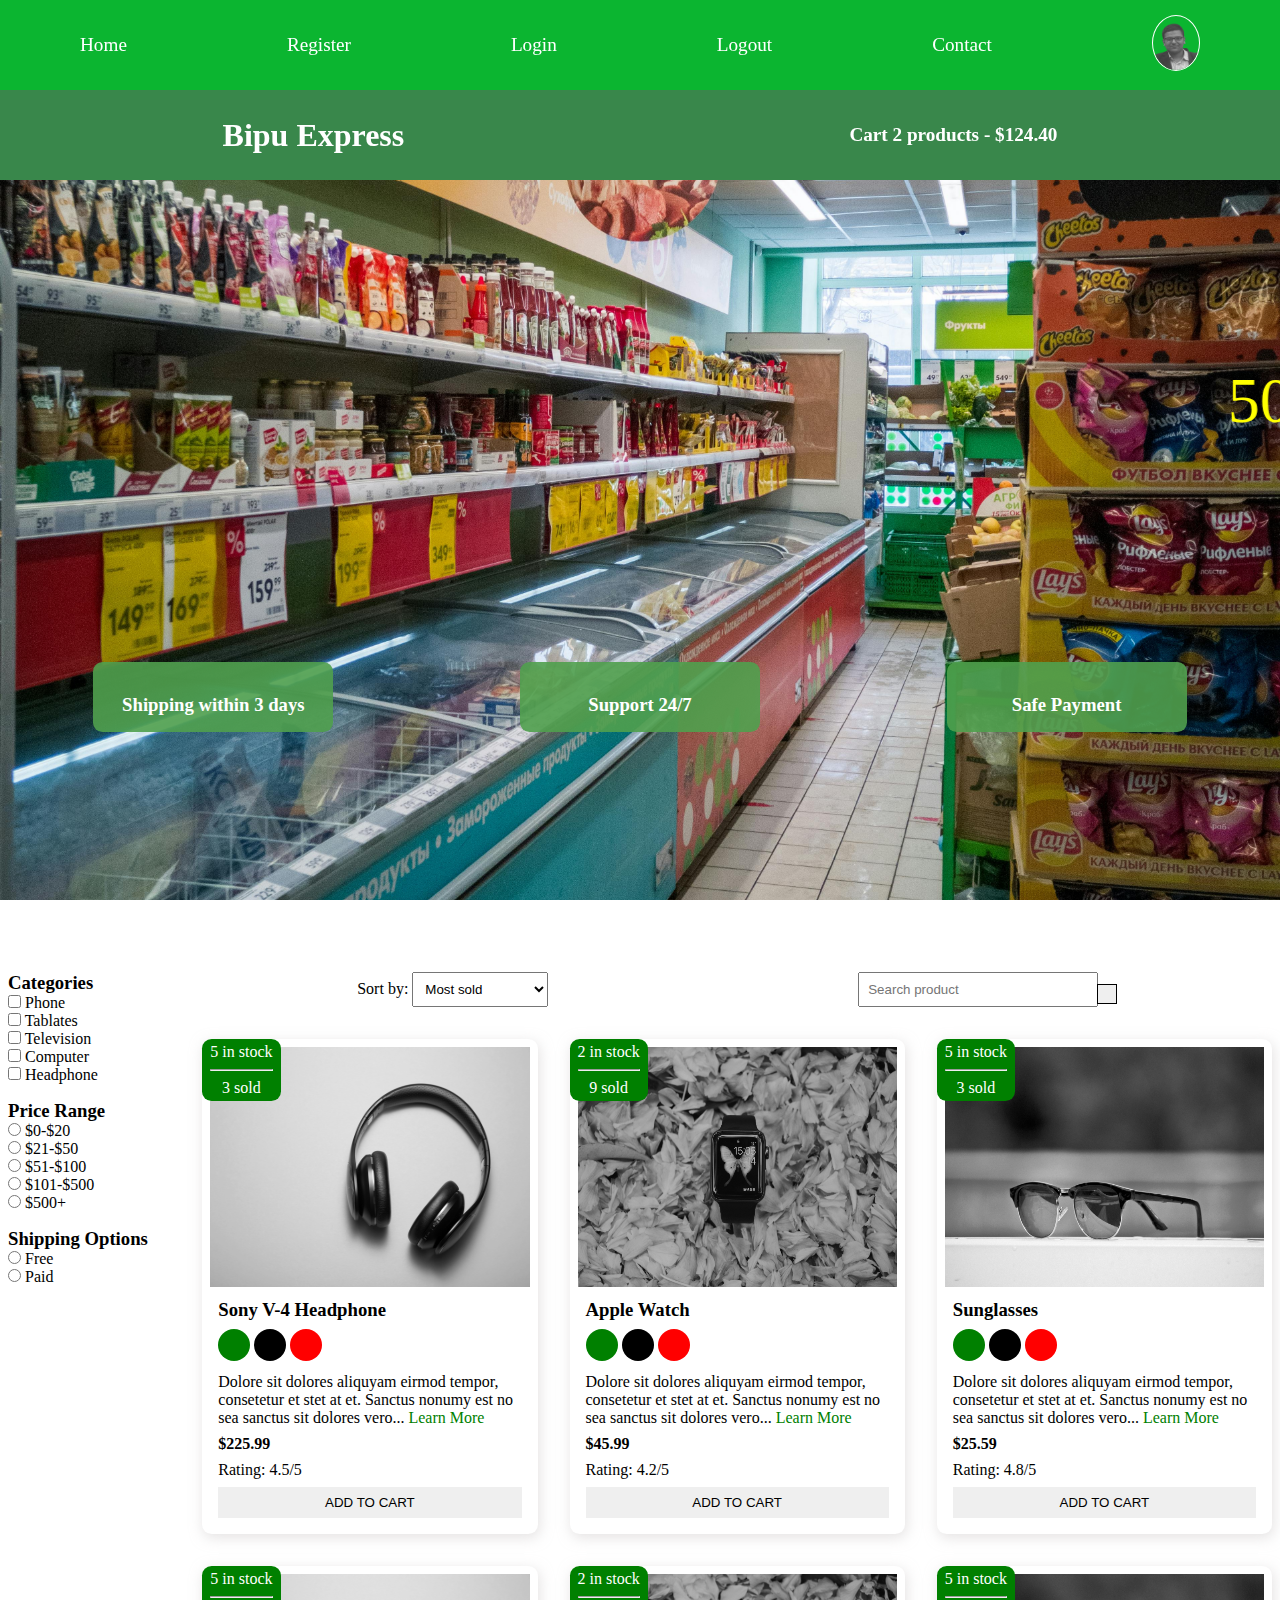
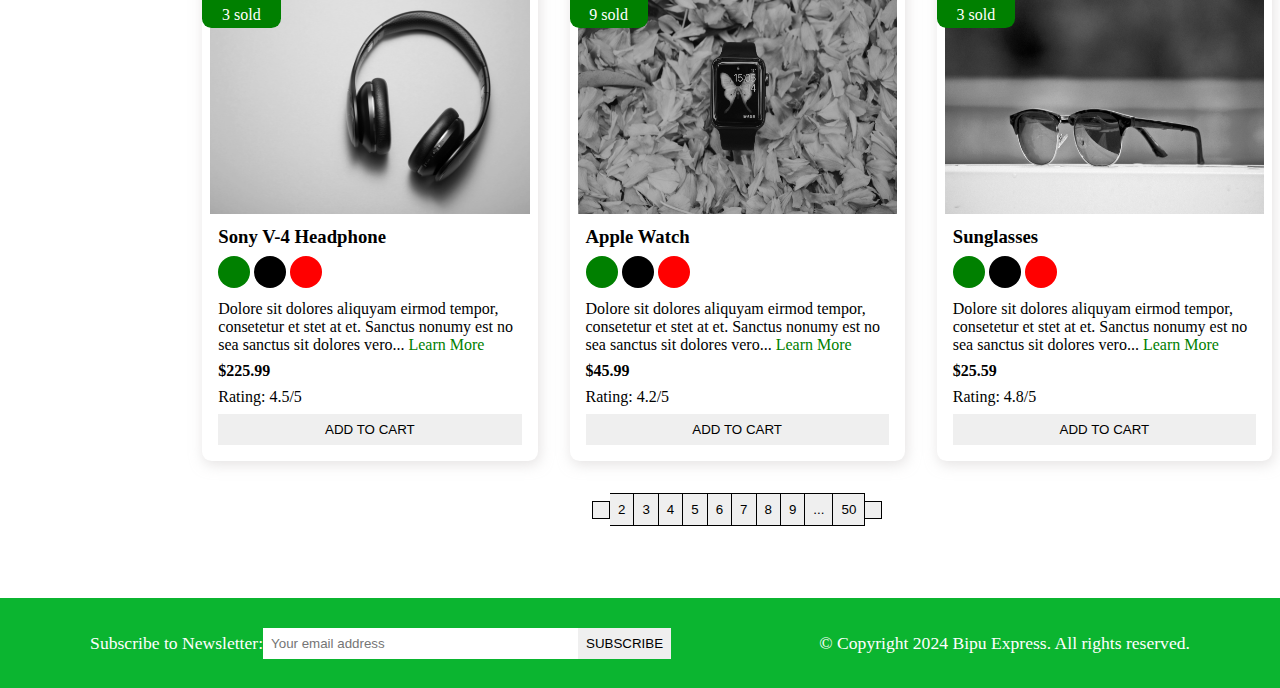
<file: index.html>
<!DOCTYPE html>
<html lang="en">
<head>
    <meta charset="UTF-8">
    <meta name="viewport" content="width=device-width, initial-scale=1.0">
    <meta name="description" content="This is an ecommerce project for making Bipu Express">
    <title>Ecommerce Website</title>
    <!-- font awesome cdn -->
    <link rel="stylesheet" href="https://cdnjs.cloudflare.com/ajax/libs/font-awesome/6.6.0/css/all.min.css" integrity="sha512-Kc323vGBEqzTmouAECnVceyQqyqdsSiqLQISBL29aUW4U/M7pSPA/gEUZQqv1cwx4OnYxTxve5UMg5GT6L4JJg==" crossorigin="anonymous" referrerpolicy="no-referrer" />
    <link rel="stylesheet" href="style.css">
</head>
<body>

    <!-- navbar starts -->
     <i class="fas fa-bars fa-2x" id="menu-icon"></i>
     <nav id="menu" class="hidden">
        <ul class="nav-upper flex-space-around">
            <li class="nav__list">
                <a href="index.html" class="nav__link">Home</a>
            </li>
            <li class="nav__list">
                <a href="register.html" class="nav__link">Register</a>
            </li>
            <li class="nav__list">
                <a href="login.html" class="nav__link">Login</a>
            </li>
            <li class="nav__list">
                <a href="index.html" class="nav__link">Logout</a>
            </li>
            <li class="nav__list">
                <a href="contact.html" class="nav__link">Contact</a>
            </li>
            <li class="nav__list">
                <a href="profile.html" class="nav__link">
                    <img class="profile-icon" src="images/Bipu-removebg.png" alt="profile icon">
                </a>
            </li>
        </ul>

        <ul class="nav-lower flex-space-around">
            <li class="nav__list">
                <a href="index.html" class="nav__brand nav__link">Bipu Express</a>
            </li>
            <li class="nav__list">
                <a href="cart.html" class="nav__link">
                    <span><i class="fa-solid fa-cart-shopping"></i></span>
                    Cart 2 products - $124.40
                </a>
            </li>
        </ul>
     </nav>
    <!-- navbar ends -->

    <!-- header starts -->
     <header class="header">
        <div class="banner flex-space-around">
            <marquee class="banner__title" behavior="" direction="">50% Sales going on</marquee>
            <div class="features flex-space-around">
                <article class="feature flex-center">
                    <i class="fa-solid fa-truck feature__icon"></i>
                    <h3>Shipping within 3 days</h3>
                </article> 
                <article class="feature flex-center">
                    <i class="fa-brands fa-rocketchat feature__icon"></i>
                    <h3>Support 24/7</h3>
                </article>
                <article class="feature flex-center">
                    <i class="fa-regular fa-credit-card feature__icon"></i>
                    <h3>Safe Payment</h3>
                </article>
            </div>
        </div>
     </header>
    <!-- header ends -->

    <main class="flex-center">
        <div class="sidebar">
            <section class="categories-section">
                <h3 class="section-title">Categories</h3>
                <ul class="list">
                    <li class="list__item">
                        <label for="phone">
                            <input type="checkbox" name="phone" id="phone" value="phone">
                            Phone
                        </label>
                    </li>
                    <li class="list__item">
                        <label for="tablates">
                            <input type="checkbox" name="tablates" id="tablates" value="tablates">
                            Tablates
                        </label>
                    </li>
                    <li class="list__item">
                        <label for="television">
                            <input type="checkbox" name="television" id="television" value="television">
                            Television
                        </label>
                    </li>
                    <li class="list__item">
                        <label for="computer">
                            <input type="checkbox" name="computer" id="computer" value="computer">
                            Computer
                        </label>
                    </li>
                    <li class="list__item">
                        <label for="headphone">
                            <input type="checkbox" name="headphone" id="headphone" value="headphone">
                            Headphone
                        </label>
                    </li>
                </ul>
            </section>
            <section class="price-section">
                <h3 class="section-title">Price Range</h3>
                <ul class="list">
                    <li class="list__item">
                        <label for="price1">
                            <input type="radio" name="price" id="price1" value="[0,20]">
                            $0-$20
                        </label>
                    </li>
                    <li class="list__item">
                        <label for="price2">
                            <input type="radio" name="price" id="price2" value="[21,50]">
                            $21-$50
                        </label>
                    </li>
                    <li class="list__item">
                        <label for="price3">
                            <input type="radio" name="price" id="price3" value="[51,100]">
                            $51-$100
                        </label>
                    </li>
                    <li class="list__item">
                        <label for="price4">
                            <input type="radio" name="price" id="price4" value="[101,500]">
                            $101-$500
                        </label>
                    </li>
                    <li class="list__item">
                        <label for="price5">
                            <input type="radio" name="price" id="price5" value="[500+]">
                            $500+
                        </label>
                    </li>
                </ul>
            </section>
            <section class="shipping-section">
                <h3 class="section-title">Shipping Options</h3>
                <ul class="list">
                    <li class="list__item">
                        <label for="free">
                            <input type="radio" name="shipping" id="free" value="free">
                            Free
                        </label>
                    </li>
                    <li class="list__item">
                        <label for="paid">
                            <input type="radio" name="shipping" id="paid" value="paid">
                            Paid
                        </label>
                    </li>
                </ul>
            </section>
        </div>
        <div class="main-content">
            <section class="actions flex-space-around">
                <div class="actions__sort">
                    <label for="sort">Sort by:</label>
                    <select name="sort" id="sort">
                        <option value="sold">Most sold</option>
                        <option value="rating">Most rated</option>
                        <option value="price">Cheapest price</option>
                        <option value="arrival">Newest</option>
                        <option value="discount">Biggest discount</option>
                    </select>
                </div>
                <div class="actions__search">
                    <input type="text" placeholder="Search product">
                    <button class="btn">
                        <i class="fa-sharp fa-solid fa-magnifying-glass"></i>
                    </button>
                </div>
            </section>

            <!-- product section starts -->
             <section class="products">
                <article class="product card">
                    <div class="badge">
                        <span>5 in stock</span>
                        <hr class="hr-design">
                        <span>3 sold</span>
                    </div>
                    <img class="product__img" src="images/product1.jpg" alt="">
                    <div class="product__body">
                        <h3 class="product__name">Sony V-4 Headphone</h3>
                        <p>
                            <span class="dot green"></span>
                            <span class="dot black"></span>
                            <span class="dot red"></span>
                        </p>
                        <p class="product__description">Dolore sit dolores aliquyam eirmod tempor, consetetur et stet at et. Sanctus nonumy est no sea sanctus sit dolores vero...
                            <a href="product.html" class="learn-more">Learn More</a>
                        </p>
                        <h4 class="product__price">$225.99</h4>
                        <p class="product__rating">Rating: 4.5/5</p>
                        <button class="btn product__button">Add to Cart</button>
                    </div>
                </article>
                
                <article class="product card">
                    <div class="badge">
                        <span>2 in stock</span>
                        <hr class="hr-design">
                        <span>9 sold</span>
                    </div>
                    <img class="product__img" src="images/product2.jpg" alt="product2">
                    <div class="product__body">
                        <h3 class="product__name">Apple Watch</h3>
                        <p>
                            <span class="dot green"></span>
                            <span class="dot black"></span>
                            <span class="dot red"></span>
                        </p>
                        <p class="product__description">Dolore sit dolores aliquyam eirmod tempor, consetetur et stet at et. Sanctus nonumy est no sea sanctus sit dolores vero...
                            <a href="product.html" class="learn-more">Learn More</a>
                        </p>
                        <h4 class="product__price">$45.99</h4>
                        <p class="product__rating">Rating: 4.2/5</p>
                        <button class="btn product__button">Add to Cart</button>
                    </div>
                </article>
                
                <article class="product card">
                    <div class="badge">
                        <span>5 in stock</span>
                        <hr class="hr-design">
                        <span>3 sold</span>
                    </div>
                    <img class="product__img" src="images/product3.jpg" alt="product3">
                    <div class="product__body">
                        <h3 class="product__name">Sunglasses</h3>
                        <p>
                            <span class="dot green"></span>
                            <span class="dot black"></span>
                            <span class="dot red"></span>
                        </p>
                        <p class="product__description">Dolore sit dolores aliquyam eirmod tempor, consetetur et stet at et. Sanctus nonumy est no sea sanctus sit dolores vero...
                            <a href="product.html" class="learn-more">Learn More</a>
                        </p>
                        <h4 class="product__price">$25.59</h4>
                        <p class="product__rating">Rating: 4.8/5</p>
                        <button class="btn product__button">Add to Cart</button>
                    </div>
                </article>
                
                <article class="product card">
                    <div class="badge">
                        <span>5 in stock</span>
                        <hr class="hr-design">
                        <span>3 sold</span>
                    </div>
                    <img class="product__img" src="images/product1.jpg" alt="">
                    <div class="product__body">
                        <h3 class="product__name">Sony V-4 Headphone</h3>
                        <p>
                            <span class="dot green"></span>
                            <span class="dot black"></span>
                            <span class="dot red"></span>
                        </p>
                        <p class="product__description">Dolore sit dolores aliquyam eirmod tempor, consetetur et stet at et. Sanctus nonumy est no sea sanctus sit dolores vero...
                            <a href="product.html" class="learn-more">Learn More</a>
                        </p>
                        <h4 class="product__price">$225.99</h4>
                        <p class="product__rating">Rating: 4.5/5</p>
                        <button class="btn product__button">Add to Cart</button>
                    </div>
                </article>
                
                <article class="product card">
                    <div class="badge">
                        <span>2 in stock</span>
                        <hr class="hr-design">
                        <span>9 sold</span>
                    </div>
                    <img class="product__img" src="images/product2.jpg" alt="product2">
                    <div class="product__body">
                        <h3 class="product__name">Apple Watch</h3>
                        <p>
                            <span class="dot green"></span>
                            <span class="dot black"></span>
                            <span class="dot red"></span>
                        </p>
                        <p class="product__description">Dolore sit dolores aliquyam eirmod tempor, consetetur et stet at et. Sanctus nonumy est no sea sanctus sit dolores vero...
                            <a href="product.html" class="learn-more">Learn More</a>
                        </p>
                        <h4 class="product__price">$45.99</h4>
                        <p class="product__rating">Rating: 4.2/5</p>
                        <button class="btn product__button">Add to Cart</button>
                    </div>
                </article>
                
                <article class="product card">
                    <div class="badge">
                        <span>5 in stock</span>
                        <hr class="hr-design">
                        <span>3 sold</span>
                    </div>
                    <img class="product__img" src="images/product3.jpg" alt="product3">
                    <div class="product__body">
                        <h3 class="product__name">Sunglasses</h3>
                        <p>
                            <span class="dot green"></span>
                            <span class="dot black"></span>
                            <span class="dot red"></span>
                        </p>
                        <p class="product__description">Dolore sit dolores aliquyam eirmod tempor, consetetur et stet at et. Sanctus nonumy est no sea sanctus sit dolores vero...
                            <a href="product.html" class="learn-more">Learn More</a>
                        </p>
                        <h4 class="product__price">$25.59</h4>
                        <p class="product__rating">Rating: 4.8/5</p>
                        <button class="btn product__button">Add to Cart</button>
                    </div>
                </article>
             </section>
             <div class="pagination">
                <button class="btn pagination__btn">
                    <i class="fas fa-less-than"></i>
                </button>
                <button class="btn pagination__btn">2</button>
                <button class="btn pagination__btn">3</button>
                <button class="btn pagination__btn">4</button>
                <button class="btn pagination__btn">5</button>
                <button class="btn pagination__btn">6</button>
                <button class="btn pagination__btn">7</button>
                <button class="btn pagination__btn">8</button>
                <button class="btn pagination__btn">9</button>
                <button class="btn pagination__btn">...</button>
                <button class="btn pagination__btn">50</button>
                <button class="btn pagination__btn">
                    <i class="fas fa-greater-than"></i>
                </button>
             </div>
            <!-- product section ends -->
        </div>
    </main>

    <!-- footer starts -->
     <footer class="footer flex-space-around">
        <div class="flex-space-around">
            <label for="subscribe">Subscribe to Newsletter:</label>
            <input type="email" name="subscribe" id="subscribe" class="footer__input" placeholder="Your email address">
            <button class="btn btn-subscribe">Subscribe</button>
        </div>
        <div>
            <p>&copy; Copyright 2024 Bipu Express. All rights reserved.</p>
        </div>
     </footer>
    <!-- footer ends -->

    <script src="scripts/index.js"></script>
</body>
</html>
</file>
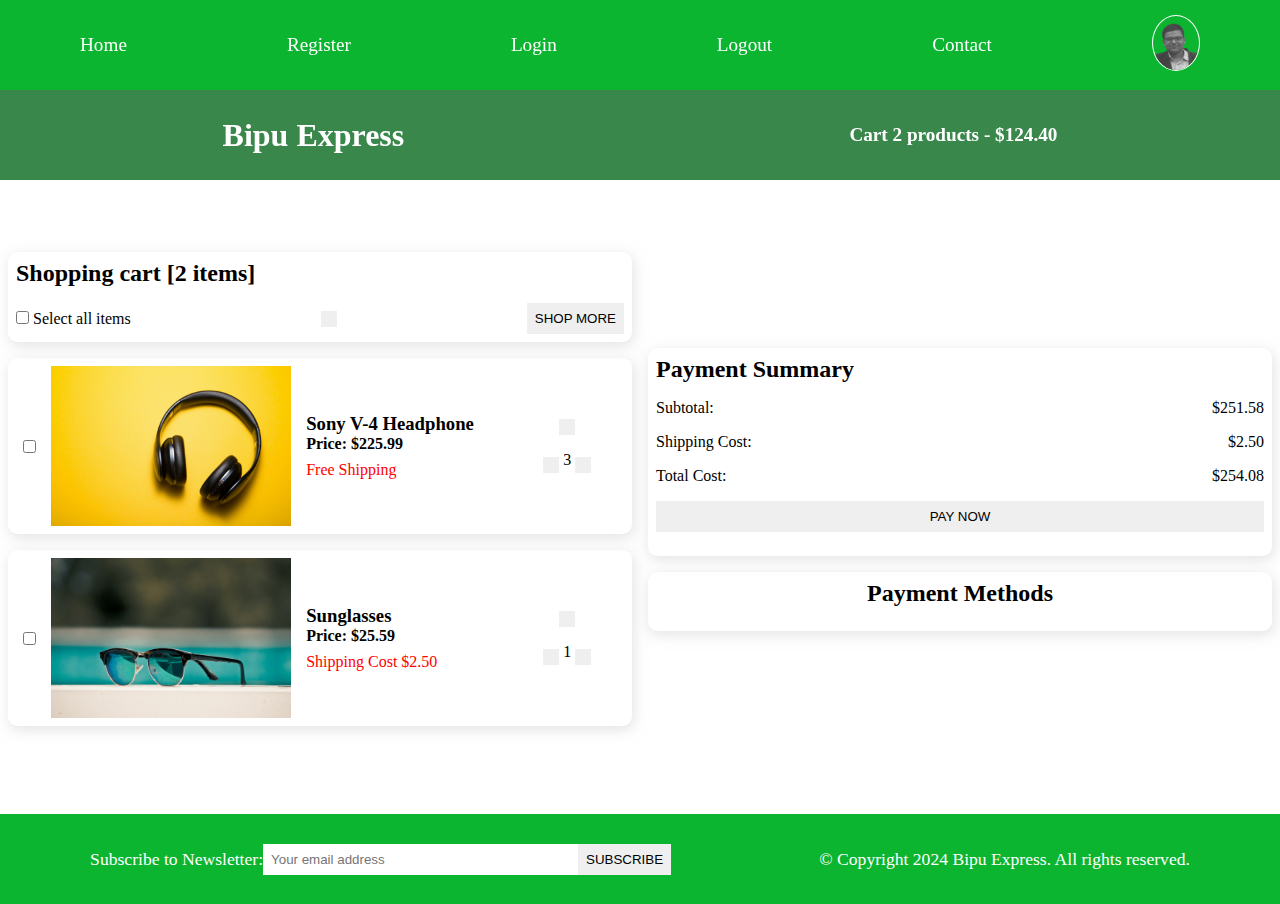
<file: cart.html>
<!DOCTYPE html>
<html lang="en">
<head>
    <meta charset="UTF-8">
    <meta name="viewport" content="width=device-width, initial-scale=1.0">
    <meta name="description" content="This is an ecommerce project for making Bipu Express">
    <title>Ecommerce Website</title>
    <!-- font awesome cdn -->
    <link rel="stylesheet" href="https://cdnjs.cloudflare.com/ajax/libs/font-awesome/6.6.0/css/all.min.css" integrity="sha512-Kc323vGBEqzTmouAECnVceyQqyqdsSiqLQISBL29aUW4U/M7pSPA/gEUZQqv1cwx4OnYxTxve5UMg5GT6L4JJg==" crossorigin="anonymous" referrerpolicy="no-referrer" />
    <link rel="stylesheet" href="style.css">
</head>
<body>

    <!-- navbar starts -->
    <i class="fas fa-bars fa-2x" id="menu-icon"></i>
    <nav id="menu" class="hidden">
        <ul class="nav-upper flex-space-around">
            <li class="nav__list">
                <a href="index.html" class="nav__link">Home</a>
            </li>
            <li class="nav__list">
                <a href="register.html" class="nav__link">Register</a>
            </li>
            <li class="nav__list">
                <a href="login.html" class="nav__link">Login</a>
            </li>
            <li class="nav__list">
                <a href="index.html" class="nav__link">Logout</a>
            </li>
            <li class="nav__list">
                <a href="contact.html" class="nav__link">Contact</a>
            </li>
            <li class="nav__list">
                <a href="profile.html" class="nav__link">
                    <img class="profile-icon" src="images/Bipu-removebg.png" alt="profile icon">
                </a>
            </li>
        </ul>

        <ul class="nav-lower flex-space-around">
            <li class="nav__list">
                <a href="index.html" class="nav__brand nav__link">Bipu Express</a>
            </li>
            <li class="nav__list">
                <a href="cart.html" class="nav__link">
                    <span><i class="fa-solid fa-cart-shopping"></i></span>
                    Cart 2 products - $124.40
                </a>
            </li>
        </ul>
     </nav>
    <!-- navbar ends -->

    <main>
        <div class="cart flex-center">
            <div class="cart__items">
                <div class="cart__items-heading card">
                    <h2>Shopping cart [2 items]</h2>
                    <div class="cart__items-action">
                        <label for="select">
                            <input type="checkbox" name="select" id="select">
                            Select all items
                        </label>
                        <button class="btn">
                            <i class="fas fa-trash-alt"></i>
                        </button>
                        <button class="btn">Shop more</button>
                    </div>
                </div>

                <div class="cart__item card flex-space-around">
                    <input type="checkbox" name="" id="">
                    <img src="images/product1.jpg" alt="product1" class="card__item-img">
                    <div class="cart__item-description">
                        <h3 class="product__name">Sony V-4 Headphone</h3>
                        <h4>Price: $225.99</h4>
                        <p class="cart__item-shipping">Free Shipping</p>
                    </div>
                    <div class="cart__item-actions">
                        <button class="btn"><i class="fas fa-trash-alt"></i></button>
                        <div>
                            <button class="btn"><i class="fas fa-add"></i></button>
                            <span>3</span>
                            <button class="btn"><i class="fas fa-minus"></i></button>
                        </div>
                    </div>
                </div>

                <div class="cart__item card flex-space-around">
                    <input type="checkbox" name="" id="">
                    <img src="images/product3.jpg" alt="product3" class="card__item-img">
                    <div class="cart__item-description">
                        <h3 class="product__name">Sunglasses</h3>
                        <h4>Price: $25.59</h4>
                        <p class="cart__item-shipping">Shipping Cost $2.50</p>
                    </div>
                    <div class="cart__item-actions">
                        <button class="btn"><i class="fas fa-trash-alt"></i></button>
                        <div>
                            <button class="btn"><i class="fas fa-add"></i></button>
                            <span>1</span>
                            <button class="btn"><i class="fas fa-minus"></i></button>
                        </div>
                    </div>
                </div>
            </div> 
            <div class="cart__payment">
                <div class="cart__payment-summary card">
                    <h2>Payment Summary</h2>
                    <div>
                        <p>Subtotal: </p>
                        <p>$251.58</p>
                    </div>
                    <div>
                        <p>Shipping Cost: </p>
                        <p>$2.50</p>
                    </div>
                    <div>
                        <p>Total Cost: </p>
                        <p>$254.08</p>
                    </div>
                    <div>
                        <button class="btn cart__payment-btn">Pay Now</button>
                    </div>
                </div>
                <div class="cart__payment-methods card">
                    <h2>Payment Methods</h2>
                    <div>
                        <i class="fa-brands fa-cc-visa fa-3x"></i>
                        <i class="fa-brands fa-cc-apple-pay fa-3x"></i>
                        <i class="fa-brands fa-cc-amex fa-3x"></i>
                        <i class="fa-brands fa-cc-amazon-pay fa-3x"></i>
                        <i class="fa-brands fa-cc-paypal fa-3x"></i>                        </div>
                </div>
            </div> 
        </div>
    </main>

    <!-- footer starts -->
     <footer class="footer flex-space-around">
        <div class="flex-space-around">
            <label for="subscribe">Subscribe to Newsletter:</label>
            <input type="email" name="subscribe" id="subscribe" class="footer__input" placeholder="Your email address">
            <button class="btn btn-subscribe">Subscribe</button>
        </div>
        <div>
            <p>&copy; Copyright 2024 Bipu Express. All rights reserved.</p>
        </div>
     </footer>
    <!-- footer ends -->

    <script src="scripts/index.js"></script>
</body>
</html>
</file>
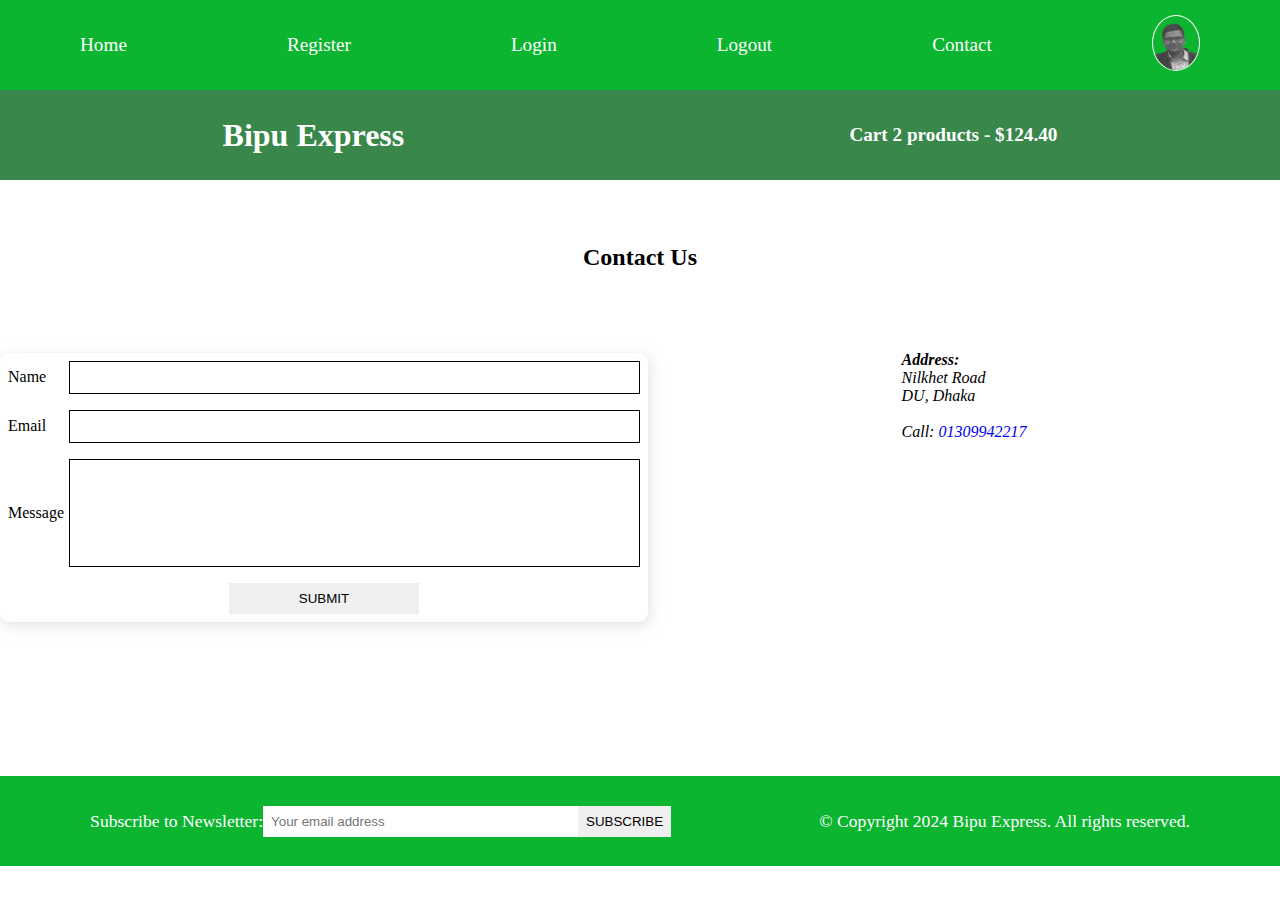
<file: contact.html>
<!DOCTYPE html>
<html lang="en">
<head>
    <meta charset="UTF-8">
    <meta name="viewport" content="width=device-width, initial-scale=1.0">
    <meta name="description" content="This is an ecommerce project for making Bipu Express">
    <title>Ecommerce Website</title>
    <!-- font awesome cdn -->
    <link rel="stylesheet" href="https://cdnjs.cloudflare.com/ajax/libs/font-awesome/6.6.0/css/all.min.css" integrity="sha512-Kc323vGBEqzTmouAECnVceyQqyqdsSiqLQISBL29aUW4U/M7pSPA/gEUZQqv1cwx4OnYxTxve5UMg5GT6L4JJg==" crossorigin="anonymous" referrerpolicy="no-referrer" />
    <link rel="stylesheet" href="style.css">
</head>
<body>

    <!-- navbar starts -->
    <i class="fas fa-bars fa-2x" id="menu-icon"></i>
    <nav id="menu" class="hidden">
        <ul class="nav-upper flex-space-around">
            <li class="nav__list">
                <a href="index.html" class="nav__link">Home</a>
            </li>
            <li class="nav__list">
                <a href="register.html" class="nav__link">Register</a>
            </li>
            <li class="nav__list">
                <a href="login.html" class="nav__link">Login</a>
            </li>
            <li class="nav__list">
                <a href="index.html" class="nav__link">Logout</a>
            </li>
            <li class="nav__list">
                <a href="contact.html" class="nav__link">Contact</a>
            </li>
            <li class="nav__list">
                <a href="profile.html" class="nav__link">
                    <img class="profile-icon" src="images/Bipu-removebg.png" alt="profile icon">
                </a>
            </li>
        </ul>

        <ul class="nav-lower flex-space-around">
            <li class="nav__list">
                <a href="index.html" class="nav__brand nav__link">Bipu Express</a>
            </li>
            <li class="nav__list">
                <a href="cart.html" class="nav__link">
                    <span><i class="fa-solid fa-cart-shopping"></i></span>
                    Cart 2 products - $124.40
                </a>
            </li>
        </ul>
     </nav>
    <!-- navbar ends -->

    <main>
        <section class="contact-section">
            <h2 class="section-title text-center">Contact  Us</h2>
            <div class="contact-container flex-center">
                <form action="" class="form card">
                    <div class="form-control flex-center">
                        <label for="name">Name</label>
                        <input type="text" id="name" required autocomplete="name">
                    </div>
                    <div class="form-control flex-center">
                        <label for="email">Email</label>
                        <input type="email" id="email" required autocomplete="email">
                    </div>
                    <div class="form-control flex-center">
                        <label for="message">Message</label>
                        <textarea name="message" id="message"></textarea>                    </div>
                    <div class="form-control flex-center form-btn-field">
                     <button type="submit" class="btn contact_btn">Submit</button>
                    </div>
                </form>

                <div class="contact-address flex-space-around">
                    <address>
                        <h4>Address:</h4>
                        <p>Nilkhet Road</p>
                        <p>DU, Dhaka</p>
                        <br>

                        <span>Call:</span>
                        <a href="tel:+8801309942217">01309942217</a>
                    </address>
                    <iframe class="contact__map" src="https://www.google.com/maps/embed?pb=!1m18!1m12!1m3!1d3652.376405059214!2d90.39035027507207!3d23.733953189408155!2m3!1f0!2f0!3f0!3m2!1i1024!2i768!4f13.1!3m3!1m2!1s0x3755b8e90a449e4f%3A0xb7092a9c25197fa4!2z4Kai4Ka-4KaV4Ka-IOCmrOCmv-CmtuCnjeCmrOCmrOCmv-CmpuCnjeCmr-CmvuCmsuCnnw!5e0!3m2!1sbn!2sbd!4v1731908417239!5m2!1sbn!2sbd" style="border:0;" allowfullscreen="" loading="lazy" referrerpolicy="no-referrer-when-downgrade"></iframe>
                </div>
            </div>
        </section>
    </main>

    <!-- footer starts -->
     <footer class="footer flex-space-around">
        <div class="flex-space-around">
            <label for="subscribe">Subscribe to Newsletter:</label>
            <input type="email" name="subscribe" id="subscribe" class="footer__input" placeholder="Your email address">
            <button class="btn btn-subscribe">Subscribe</button>
        </div>
        <div>
            <p>&copy; Copyright 2024 Bipu Express. All rights reserved.</p>
        </div>
     </footer>
    <!-- footer ends -->

    <script src="scripts/index.js"></script>
</body>
</html>
</file>
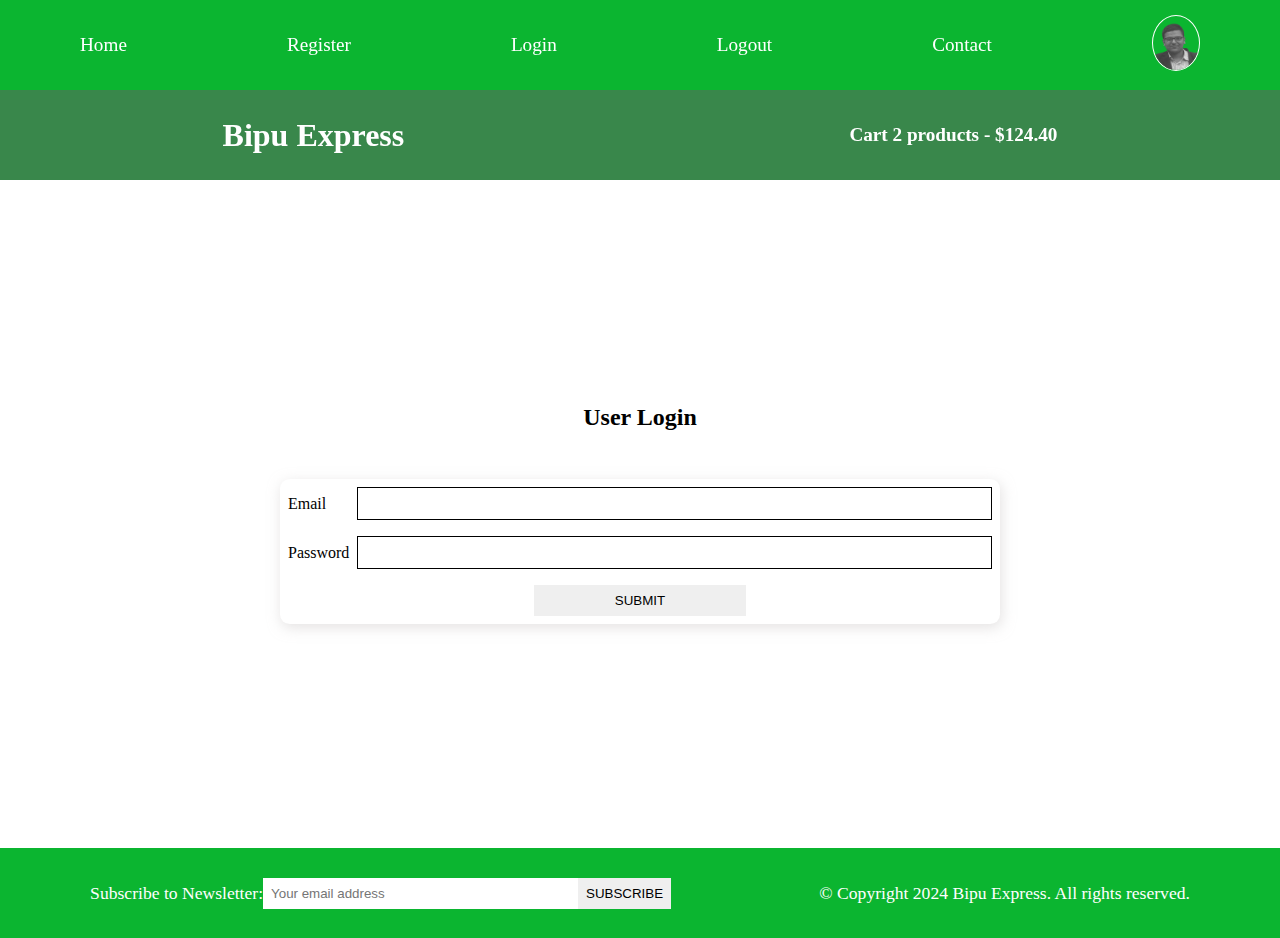
<file: login.html>
<!DOCTYPE html>
<html lang="en">
<head>
    <meta charset="UTF-8">
    <meta name="viewport" content="width=device-width, initial-scale=1.0">
    <meta name="description" content="This is an ecommerce project for making Bipu Express">
    <title>Ecommerce Website</title>
    <!-- font awesome cdn -->
    <link rel="stylesheet" href="https://cdnjs.cloudflare.com/ajax/libs/font-awesome/6.6.0/css/all.min.css" integrity="sha512-Kc323vGBEqzTmouAECnVceyQqyqdsSiqLQISBL29aUW4U/M7pSPA/gEUZQqv1cwx4OnYxTxve5UMg5GT6L4JJg==" crossorigin="anonymous" referrerpolicy="no-referrer" />
    <link rel="stylesheet" href="style.css">
</head>
<body>

    <!-- navbar starts -->
    <i class="fas fa-bars fa-2x" id="menu-icon"></i>
    <nav id="menu" class="hidden">
        <ul class="nav-upper flex-space-around">
            <li class="nav__list">
                <a href="index.html" class="nav__link">Home</a>
            </li>
            <li class="nav__list">
                <a href="register.html" class="nav__link">Register</a>
            </li>
            <li class="nav__list">
                <a href="login.html" class="nav__link">Login</a>
            </li>
            <li class="nav__list">
                <a href="index.html" class="nav__link">Logout</a>
            </li>
            <li class="nav__list">
                <a href="contact.html" class="nav__link">Contact</a>
            </li>
            <li class="nav__list">
                <a href="profile.html" class="nav__link">
                    <img class="profile-icon" src="images/Bipu-removebg.png" alt="profile icon">
                </a>
            </li>
        </ul>

        <ul class="nav-lower flex-space-around">
            <li class="nav__list">
                <a href="index.html" class="nav__brand nav__link">Bipu Express</a>
            </li>
            <li class="nav__list">
                <a href="cart.html" class="nav__link">
                    <span><i class="fa-solid fa-cart-shopping"></i></span>
                    Cart 2 products - $124.40
                </a>
            </li>
        </ul>
     </nav>
    <!-- navbar ends -->

    <main>
        <section class="login">
            <h2 class="section-title text-center">User Login</h2>
            <div class="card">
                <form action="" class="form">
                    <div class="form-control flex-center">
                        <label for="email">Email</label>
                        <input type="email" id="email" required autocomplete="email">
                    </div>
                    <div class="form-control flex-center">
                        <label for="password">Password</label>
                        <input type="password" id="password" required autocomplete="password">
                    </div>
                    <div class="form-control flex-center form-btn-field">
                     <button type="submit" class="btn contact_btn">Submit</button>
                    </div>
                </form>
            </div>
        </section>
    </main>

    <!-- footer starts -->
     <footer class="footer flex-space-around">
        <div class="flex-space-around">
            <label for="subscribe">Subscribe to Newsletter:</label>
            <input type="email" name="subscribe" id="subscribe" class="footer__input" placeholder="Your email address">
            <button class="btn btn-subscribe">Subscribe</button>
        </div>
        <div>
            <p>&copy; Copyright 2024 Bipu Express. All rights reserved.</p>
        </div>
     </footer>
    <!-- footer ends -->

    <script src="scripts/index.js"></script>
</body>
</html>
</file>
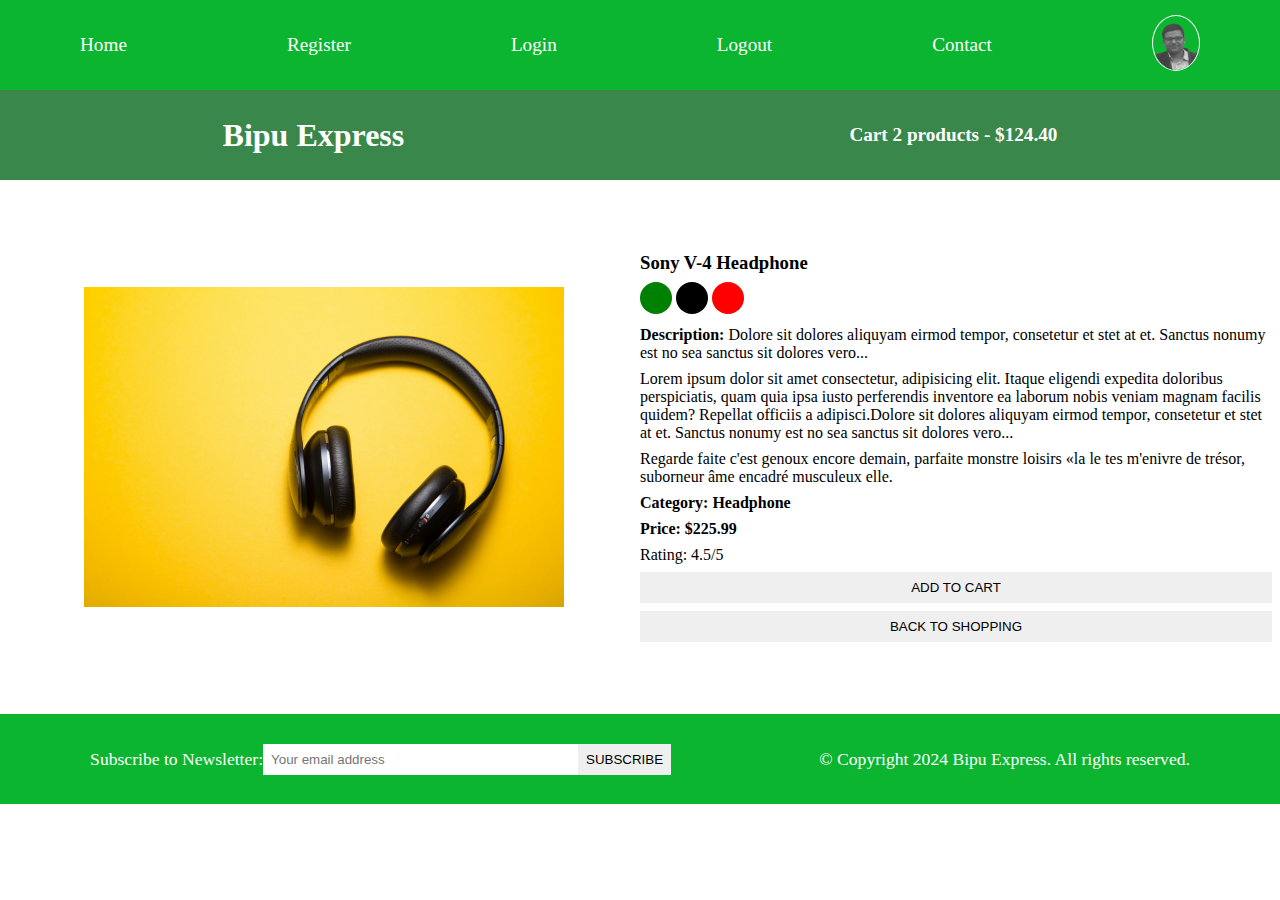
<file: product.html>
<!DOCTYPE html>
<html lang="en">
<head>
    <meta charset="UTF-8">
    <meta name="viewport" content="width=device-width, initial-scale=1.0">
    <meta name="description" content="This is an ecommerce project for making Bipu Express">
    <title>Ecommerce Website</title>
    <!-- font awesome cdn -->
    <link rel="stylesheet" href="https://cdnjs.cloudflare.com/ajax/libs/font-awesome/6.6.0/css/all.min.css" integrity="sha512-Kc323vGBEqzTmouAECnVceyQqyqdsSiqLQISBL29aUW4U/M7pSPA/gEUZQqv1cwx4OnYxTxve5UMg5GT6L4JJg==" crossorigin="anonymous" referrerpolicy="no-referrer" />
    <link rel="stylesheet" href="style.css">
</head>
<body>

    <!-- navbar starts -->
    <i class="fas fa-bars fa-2x" id="menu-icon"></i>
    <nav id="menu" class="hidden">
        <ul class="nav-upper flex-space-around">
            <li class="nav__list">
                <a href="index.html" class="nav__link">Home</a>
            </li>
            <li class="nav__list">
                <a href="register.html" class="nav__link">Register</a>
            </li>
            <li class="nav__list">
                <a href="login.html" class="nav__link">Login</a>
            </li>
            <li class="nav__list">
                <a href="index.html" class="nav__link">Logout</a>
            </li>
            <li class="nav__list">
                <a href="contact.html" class="nav__link">Contact</a>
            </li>
            <li class="nav__list">
                <a href="profile.html" class="nav__link">
                    <img class="profile-icon" src="images/Bipu-removebg.png" alt="profile icon">
                </a>
            </li>
        </ul>

        <ul class="nav-lower flex-space-around">
            <li class="nav__list">
                <a href="index.html" class="nav__brand nav__link">Bipu Express</a>
            </li>
            <li class="nav__list">
                <a href="cart.html" class="nav__link">
                    <span><i class="fa-solid fa-cart-shopping"></i></span>
                    Cart 2 products - $124.40
                </a>
            </li>
        </ul>
     </nav>
    <!-- navbar ends -->

    <main class="flex-center">
        <div class="main-content">
            <section class="product-details flex-center">
                <div class="product__details-left flex-center">
                    <img src="images/product1.jpg" alt="product1">
                </div>
                <div class="product__details-right">
                    <h3 class="product__name">Sony V-4 Headphone</h3>
                    <p>
                        <span class="dot green"></span>
                        <span class="dot black"></span>
                        <span class="dot red"></span>
                    </p>
                    <p class="product__description">
                        <strong>Description: </strong>
                        Dolore sit dolores aliquyam eirmod tempor, consetetur et stet at et. Sanctus nonumy est no sea sanctus sit dolores vero...
                    </p>
                    <p class="product__description">
                        Lorem ipsum dolor sit amet consectetur, adipisicing elit. Itaque eligendi expedita doloribus perspiciatis, quam quia ipsa iusto perferendis inventore ea laborum nobis veniam magnam facilis quidem? Repellat officiis a adipisci.Dolore sit dolores aliquyam eirmod tempor, consetetur et stet at et. Sanctus nonumy est no sea sanctus sit dolores vero...
                    </p>
                    <p class="product__description">
                        Regarde faite c'est genoux encore demain, parfaite monstre loisirs «la le tes m'enivre de trésor, suborneur âme encadré musculeux elle.
                    </p>
                    <h4 class="product__category">Category: Headphone</h4>
                    <h4 class="product__price">Price: $225.99</h4>
                    <p class="product__rating">Rating: 4.5/5</p>
                    <button class="btn product__button">Add to Cart</button>
                    <button class="btn product__button">Back to shopping</button>
                </div>
            </section>
        </div>
    </main>

    <!-- footer starts -->
     <footer class="footer flex-space-around">
        <div class="flex-space-around">
            <label for="subscribe">Subscribe to Newsletter:</label>
            <input type="email" name="subscribe" id="subscribe" class="footer__input" placeholder="Your email address">
            <button class="btn btn-subscribe">Subscribe</button>
        </div>
        <div>
            <p>&copy; Copyright 2024 Bipu Express. All rights reserved.</p>
        </div>
     </footer>
    <!-- footer ends -->

    <script src="scripts/index.js"></script>
</body>
</html>
</file>
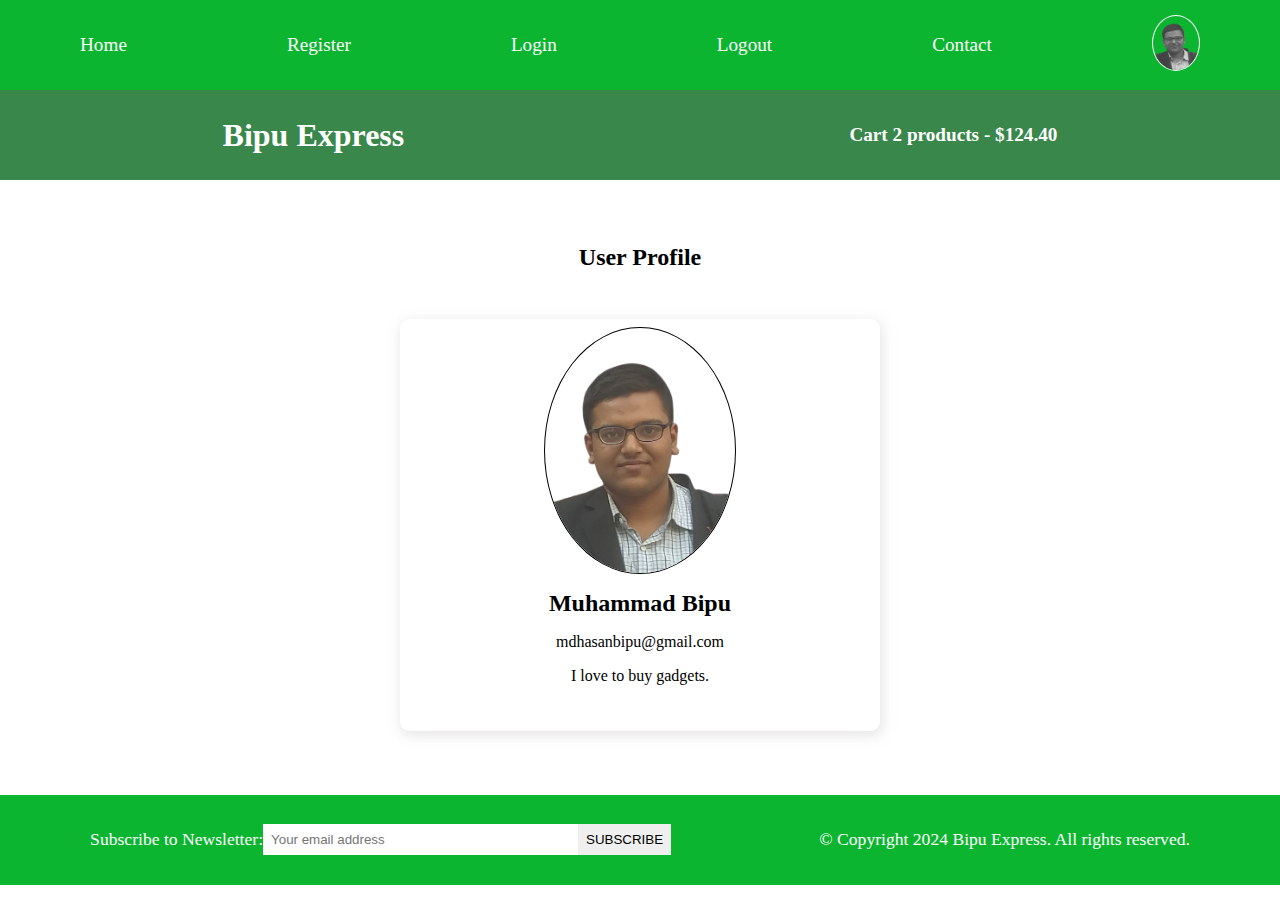
<file: profile.html>
<!DOCTYPE html>
<html lang="en">
<head>
    <meta charset="UTF-8">
    <meta name="viewport" content="width=device-width, initial-scale=1.0">
    <meta name="description" content="This is an ecommerce project for making Bipu Express">
    <title>Ecommerce Website</title>
    <!-- font awesome cdn -->
    <link rel="stylesheet" href="https://cdnjs.cloudflare.com/ajax/libs/font-awesome/6.6.0/css/all.min.css" integrity="sha512-Kc323vGBEqzTmouAECnVceyQqyqdsSiqLQISBL29aUW4U/M7pSPA/gEUZQqv1cwx4OnYxTxve5UMg5GT6L4JJg==" crossorigin="anonymous" referrerpolicy="no-referrer" />
    <link rel="stylesheet" href="style.css">
</head>
<body>

    <!-- navbar starts -->
    <i class="fas fa-bars fa-2x" id="menu-icon"></i>
    <nav id="menu" class="hidden">
        <ul class="nav-upper flex-space-around">
            <li class="nav__list">
                <a href="index.html" class="nav__link">Home</a>
            </li>
            <li class="nav__list">
                <a href="register.html" class="nav__link">Register</a>
            </li>
            <li class="nav__list">
                <a href="login.html" class="nav__link">Login</a>
            </li>
            <li class="nav__list">
                <a href="index.html" class="nav__link">Logout</a>
            </li>
            <li class="nav__list">
                <a href="contact.html" class="nav__link">Contact</a>
            </li>
            <li class="nav__list">
                <a href="profile.html" class="nav__link">
                    <img class="profile-icon" src="images/Bipu-removebg.png" alt="profile icon">
                </a>
            </li>
        </ul>

        <ul class="nav-lower flex-space-around">
            <li class="nav__list">
                <a href="index.html" class="nav__brand nav__link">Bipu Express</a>
            </li>
            <li class="nav__list">
                <a href="cart.html" class="nav__link">
                    <span><i class="fa-solid fa-cart-shopping"></i></span>
                    Cart 2 products - $124.40
                </a>
            </li>
        </ul>
     </nav>
    <!-- navbar ends -->

    <main>
        <section class="profile flex-center">
            <h2 class="section-title text-center">User Profile</h2>
            <div class="card flex-center">
                <img src="images/Bipu-removebg.png" alt="profile picture" class="profile__img">
                <h2 class="profile__name">Muhammad Bipu</h2>
                <p class="profile__email">mdhasanbipu@gmail.com</p>
                <p class="profile__about">I love to buy gadgets.</p>
                <div class="profile__buttons">
                    <button class="btn profile__edit-btn">
                        <i class="far fa-edit fa-2x"></i>
                    </button>
                    <button class="btn profile__delete-btn">
                        <i class="far fa-trash-alt fa-2x"></i>
                    </button>
                </div>
            </div>
        </section>
    </main>

    <!-- footer starts -->
     <footer class="footer flex-space-around">
        <div class="flex-space-around">
            <label for="subscribe">Subscribe to Newsletter:</label>
            <input type="email" name="subscribe" id="subscribe" class="footer__input" placeholder="Your email address">
            <button class="btn btn-subscribe">Subscribe</button>
        </div>
        <div>
            <p>&copy; Copyright 2024 Bipu Express. All rights reserved.</p>
        </div>
     </footer>
    <!-- footer ends -->

    <script src="scripts/index.js"></script>
</body>
</html>
</file>
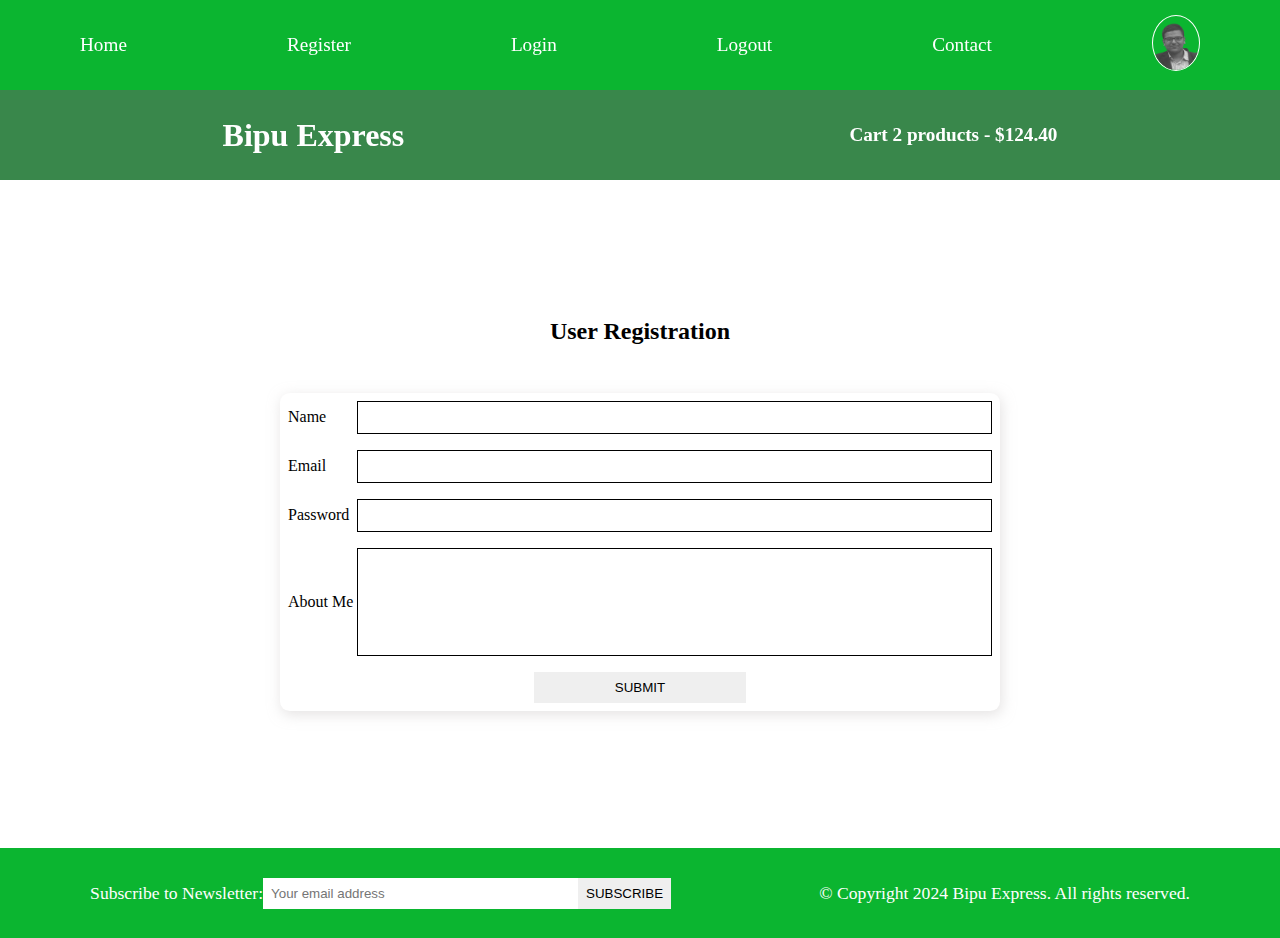
<file: register.html>
<!DOCTYPE html>
<html lang="en">
<head>
    <meta charset="UTF-8">
    <meta name="viewport" content="width=device-width, initial-scale=1.0">
    <meta name="description" content="This is an ecommerce project for making Bipu Express">
    <title>Ecommerce Website</title>
    <!-- font awesome cdn -->
    <link rel="stylesheet" href="https://cdnjs.cloudflare.com/ajax/libs/font-awesome/6.6.0/css/all.min.css" integrity="sha512-Kc323vGBEqzTmouAECnVceyQqyqdsSiqLQISBL29aUW4U/M7pSPA/gEUZQqv1cwx4OnYxTxve5UMg5GT6L4JJg==" crossorigin="anonymous" referrerpolicy="no-referrer" />
    <link rel="stylesheet" href="style.css">
</head>
<body>

    <!-- navbar starts -->
    <i class="fas fa-bars fa-2x" id="menu-icon"></i>
    <nav id="menu" class="hidden">
        <ul class="nav-upper flex-space-around">
            <li class="nav__list">
                <a href="index.html" class="nav__link">Home</a>
            </li>
            <li class="nav__list">
                <a href="register.html" class="nav__link">Register</a>
            </li>
            <li class="nav__list">
                <a href="login.html" class="nav__link">Login</a>
            </li>
            <li class="nav__list">
                <a href="index.html" class="nav__link">Logout</a>
            </li>
            <li class="nav__list">
                <a href="contact.html" class="nav__link">Contact</a>
            </li>
            <li class="nav__list">
                <a href="profile.html" class="nav__link">
                    <img class="profile-icon" src="images/Bipu-removebg.png" alt="profile icon">
                </a>
            </li>
        </ul>

        <ul class="nav-lower flex-space-around">
            <li class="nav__list">
                <a href="index.html" class="nav__brand nav__link">Bipu Express</a>
            </li>
            <li class="nav__list">
                <a href="cart.html" class="nav__link">
                    <span><i class="fa-solid fa-cart-shopping"></i></span>
                    Cart 2 products - $124.40
                </a>
            </li>
        </ul>
     </nav>
    <!-- navbar ends -->

    <main>
        <section class="register">
            <h2 class="section-title text-center">User Registration</h2>
            <div class="card">
                <form action="" class="form">
                    <div class="form-control flex-center">
                        <label for="name">Name</label>
                        <input type="text" id="name" required autocomplete="name">
                    </div>
                    <div class="form-control flex-center">
                        <label for="email">Email</label>
                        <input type="email" id="email" required autocomplete="email">
                    </div>
                    <div class="form-control flex-center">
                        <label for="password">Password</label>
                        <input type="password" id="password" required autocomplete="password">
                    </div>
                    <div class="form-control flex-center">
                        <label for="about">About Me</label>
                        <textarea name="about" id="about"></textarea>                    </div>
                    <div class="form-control flex-center form-btn-field">
                     <button type="submit" class="btn contact_btn">Submit</button>
                    </div>
                </form>
            </div>
        </section>
    </main>

    <!-- footer starts -->
     <footer class="footer flex-space-around">
        <div class="flex-space-around">
            <label for="subscribe">Subscribe to Newsletter:</label>
            <input type="email" name="subscribe" id="subscribe" class="footer__input" placeholder="Your email address">
            <button class="btn btn-subscribe">Subscribe</button>
        </div>
        <div>
            <p>&copy; Copyright 2024 Bipu Express. All rights reserved.</p>
        </div>
     </footer>
    <!-- footer ends -->

    <script src="scripts/index.js"></script>
</body>
</html>
</file>
<file: style.css>
/* reset codes and common codes starts */
:root {
  --primary-color: rgb(11, 181, 48);
  --secondary-color: rgba(36, 122, 55, 0.9);
  --padding: 0.5rem;
  --transition: all 0.3s;
  --border-radius: 0.6rem;
  --box-shadow: 0.1rem 0.2rem 0.8rem rgba(205, 202, 202, 0.5);
}
* {
  box-sizing: border-box;
  list-style-type: none;
  margin: 0;
  padding: 0;
  outline: none;
  text-decoration: none;
}
html {
  scroll-behavior: smooth;
}
img {
  width: 100%;
  height: auto;
}
.flex-center {
  display: flex;
  justify-content: center;
  align-items: center;
}
.flex-space-around {
  display: flex;
  justify-content: space-around;
  align-items: center;
}
.btn {
  border: none;
  padding: var(--padding);
  cursor: pointer;
  text-transform: uppercase;
  transition: var(--transition);
}
.btn:hover {
  background-color: var(--secondary-color);
}
.card {
  box-shadow: var(--box-shadow);
  border-radius: var(--border-radius);
  transition: var(--transition);
  padding: var(--padding);
}
.card:hover {
  box-shadow: 0.1rem 0.2rem 0.8rem rgba(205, 202, 202, 1);
}
.hr-design {
  margin: 0.5rem 0;
}
.dot {
  height: 2rem;
  width: 2rem;
  border-radius: 50%;
  display: inline-block;
}
.red {
  background-color: red;
}
.green {
  background-color: green;
}
.black {
  background-color: black;
}
.text-center {
  text-align: center;
}
/* reset codes and common codes starts */

/* nav starts */
#menu-icon {
  display: none;
}
nav {
  font-family: cursive;
  font-size: 1.2rem;

  position: sticky;
  top: 0;
  left: 0;
  z-index: 100;
}
.nav-upper {
  min-height: 10vh;
  background-color: var(--primary-color);
}
.nav__list {
  transition: var(--transition);
}
.nav__list:hover {
  text-decoration: overline;
  color: black;
}
.nav__link {
  color: white;
  transition: var(--transition);
}
.nav__link:hover {
  color: black;
}
.profile-icon {
  width: 3rem;
  height: 3.5rem;
  border-radius: 50%;
  border: white 1px solid;
  filter: saturate(0);
  transition: var(--transition);
}
.profile-icon:hover {
  filter: saturate(1);
}
.nav-lower {
  min-height: 10vh;
  background-color: var(--secondary-color);
  font-weight: bolder;
}
.nav__brand {
  font-size: 2rem;
}
/* nav starts */

/*header starts*/
.header {
  padding: 4rem 0;
  height: 80vh;
  background: url(images/banner.jpg) no-repeat center;
  background-attachment: fixed;
  background-size: cover;
}
.banner {
  width: 100%;
  height: 100%;
  flex-direction: column;
}
.banner__title {
  font-size: 4rem;
  color: yellow;
  padding: 1rem;
  border-radius: var(--border-radius);
}
.features {
  width: 100%;
}
.feature {
  background-color: rgba(80, 160, 78, 0.9);
  color: white;
  border-radius: var(--border-radius);
  padding: 1rem;
  width: 15rem;
  flex-direction: column;
  gap: 1rem;
}
.feature__icon {
  font-size: 3rem;
}
/*header ends*/

/*main starts*/
main {
  padding: 4rem 0;
  min-height: 80hv;
}
.sidebar {
  flex: 1;
  padding: var(--padding);
  display: flex;
  flex-direction: column;
  justify-content: center;
  gap: 1rem;
  align-self: flex-start;
}
.main-content {
  flex: 6;
  padding: var(--padding);
}
.actions__sort select {
  padding: var(--padding);
}
.actions__search input {
  padding: var(--padding);
  width: 15rem;
}
.actions__search button {
  margin-left: -0.3rem;
  border: 1px solid;
  padding: 0.55rem;
}
.products {
  display: grid;
  grid-template-columns: repeat(3, minmax(0, 1fr));
  gap: 2rem;
  padding: 2rem 0;
}
.product {
  position: relative;
}
.badge {
  position: absolute;
  top: 0;
  left: 0;
  background-color: green;
  color: white;
  padding: 4px 8px;
  text-align: center;
  border-radius: var(--border-radius);
  z-index: 10;
}
.product__img {
  width: 100%;
  height: 15rem;
  filter: saturate(0);
  transition: var(--transition);
}
.product__img:hover {
  filter: saturate(1);
}
.product__body {
  padding: var(--padding);
  display: flex;
  flex-direction: column;
  gap: 0.5rem;
}
.learn-more {
  color: green;
}
/* pagination starts */
.pagination {
  display: flex;
  justify-content: center;
  align-items: center;
}
.pagination__btn {
  border-width: 1px 1px 1px 0;
  border-style: solid;
}
.pagination__btn:first-child {
  border-width: 1px 1px 1px 1px;
  border-style: solid;
}
/* pagination starts */

/* product details starts */
.product__details-left {
  flex: 1;
}
.product__details-left img {
  height: 20rem;
  width: 30rem;
}
.product__details-right {
  flex: 1;
  display: flex;
  flex-direction: column;
  gap: 0.5rem;
}
/* product details starts */

/*cart starts*/
.cart {
  padding: var(--padding);
  gap: 1rem;
}
.cart .card {
  margin-bottom: 1rem;
}
.cart__items {
  flex: 1;
}
.cart__items-action {
  margin-top: 1rem;
  display: flex;
  justify-content: space-between;
  align-items: center;
}
.card__item input {
  flex: 0.1;
}
.card__item-img {
  flex: 0.3;
  width: 15rem;
  height: 10rem;
}
.cart__item-description {
  flex: 0.4;
}
.cart__item-shipping {
  margin-top: 0.5rem;
  color: red;
}
.cart__item-actions {
  flex: 0.2;
  display: flex;
  flex-direction: column;
  justify-content: center;
  align-items: center;
  gap: 1rem;
}
.cart__payment {
  flex: 1;
}
.cart__payment-summary > div {
  display: flex;
  justify-content: space-between;
  align-items: center;
  margin: 1rem 0;
}
.cart__payment-btn {
  width: 100%;
}
.cart__payment-methods > h2 {
  text-align: center;
  margin-bottom: 1rem;
}
.cart__payment-methods > div {
  display: flex;
  justify-content: center;
  align-items: center;
  gap: 1rem;
}
/*cart ends*/

/*registration and login starts*/
.register,
.login {
  display: flex;
  flex-direction: column;
  justify-content: center;
  align-items: center;
  gap: 3rem;
  min-height: 60vh;
}
.register .card,
.login .card {
  width: 45rem;
}
.form {
  flex: 1;
  display: flex;
  flex-direction: column;
  gap: 1rem;
}
.form-control label {
  flex: 0.1;
  text-align: left;
}
.form-control input,
textarea {
  flex: 0.9;
  padding: var(--padding);
  border: 1px solid;
}
.form-control textarea {
  resize: none;
  height: 12vh;
}
.form-btn-field {
  border-radius: var(--border-radius);
}
.contact_btn {
  width: 30%;
}
/*registration and login ends*/

/* profile starts */
.profile {
  flex-direction: column;
  gap: 3rem;
}
.profile .card {
  padding: var(--padding);
  width: 30rem;
  flex-direction: column;
  gap: 1rem;
}
.profile__img {
  width: 15vw;
  border-radius: 50%;
  border: 1px solid;
}
.profile__buttons button {
  background-color: transparent;
}
/* profile ends */

/* contact starts */
.contact-section {
  min-height: 52vh;
}
.contact-container {
  margin-top: 5rem;
}
.contact-address {
  flex: 1;
  gap: 2rem;
  flex-direction: column;
}
.contact__map {
  width: 80%;
}
/* contact ends */
/*main ends*/

/*footer starts*/
.footer {
  padding: 1rem;
  background-color: var(--primary-color);
  min-height: 10vh;
  color: white;
  font-size: 1.1rem;
}
.btn-subscribe {
  margin-left: -5px;
}
.footer__input {
  border: none;
  padding: var(--padding);
  width: 20rem;
}
/*footer ends*/

/* responsive starts */
@media (max-width: 992px) {
  .flex-space-around {
    flex-direction: column;
    gap: 1rem;
    padding: 1rem 0;
  }
  #menu-icon {
    display: block;
    text-align: center;
    margin: 1rem 0;
    cursor: pointer;
  }
  .hidden {
    display: none;
  }
  .header {
    height: 100vh;
  }
  .products {
    grid-template-columns: repeat(2, minmax(0, 1fr));
  }
  .cart__items,
  .cart__payment {
    width: 90%;
  }
  .form,
  .form-control {
    width: 100%;
  }
  .form-control input,
  textarea {
    width: 80%;
  }
  .contact-address{
    width: 100%;
  }
  .register .card,
  .login .card {
    width: 90%;
  }
}
@media (max-width: 768px) {
  .flex-center {
    flex-direction: column;
    gap: 1rem;
    padding: 1rem 0;
  }
  .products {
    grid-template-columns: repeat(1, minmax(0, 1fr));
  }
}
@media (max-width: 600px) {
}
/* responsive ends */
</file>
